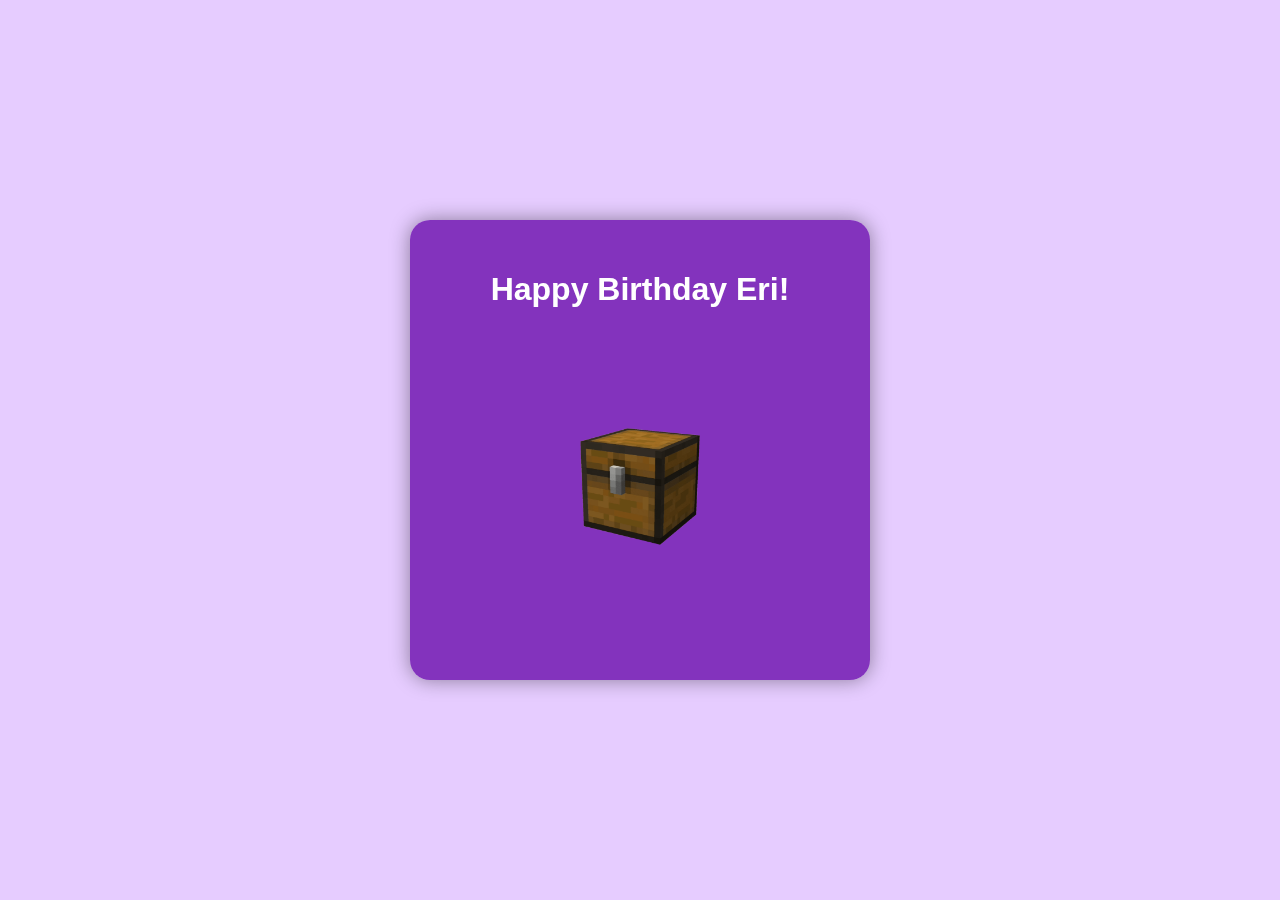
<file: index.htm>
<!--I KNOW YOU'RE PEEKING IN HERE NERD -->
<!DOCTYPE html>
<html lang="en">
<head>
  <meta charset="UTF-8">
  <title>HBD</title>
  <style>
    html, body {
      height: 100%;
      margin: 0;
      overflow-x: hidden;
	  background-color: #e6ccff; /* light purple */
    }
	
	#birthday-container {
	  position: fixed;
	  top: 50%;
	  left: 50%;
	  transform: translate(-50%, -50%);
	  background-color: rgba(106, 13, 173, 0.8);
	  color: white;
	  text-align: center;
	  padding: 30px;
	  border-radius: 20px;
	  font-family: sans-serif;
	  z-index: 10000;
	  box-shadow: 0 0 20px rgba(0,0,0,0.4);
	  width: 400px;
	  height: 400px; /* fixed height to stop layout shift */
	  overflow: hidden;
	}
	
	#birthday-container h1 {
	  margin-bottom: 120px;
	}
	#chest-img, #reveal-img {
	  width: 120px;
	  margin-top: 20px;
	  cursor: pointer;
	  transition: opacity 1s ease;
	}

	#reveal-img, #message {
	  opacity: 0;
	  pointer-events: none;
	  transition: opacity 1.5s ease;
	}
	
	#reveal-img {
	  transform: scale(2);
	  margin-bottom: 80px;
	}

	#message {
	  margin-top: 70px;
	  z-index: 10000;
	  user-select: text;
	  font-size: 1.2rem;
	}
	
	#chest-img, #reveal-img {
	  display: block;
	  margin: 20px auto 0 auto; /* centers horizontally */
	}

    @keyframes snowflakes-fall {
      0% { top: -15% }
      100% { top: 100% }
    }

    @keyframes snowflakes-shake {
      0%, 100% { transform: translateX(0) }
      50% { transform: translateX(80px) }
    }

    .snowflake {
      position: fixed;
      top: -10%;
      z-index: 9999;
      user-select: none;
      animation-name: snowflakes-fall, snowflakes-shake;
      animation-duration: 10s, 3s;
      animation-timing-function: linear, ease-in-out;
      animation-iteration-count: infinite, infinite;
      animation-play-state: running, running;
    }

  </style>
</head>
<body>
<div id="birthday-container">
  <h1>Happy Birthday Eri!</h1>
  <img id="chest-img" src="Chest.png" alt="Chest" />
  <img id="reveal-img" src="Human Fall Flat.jpg" alt="Surprise" />
  <div id="message">Will you be my Player 2? (⁠｡⁠•̀⁠ᴗ⁠-⁠)⁠✧<br><br>
					Steam Key: 99EBK-96FFY-TQ8F6</div>
</div>
</body>
</html>
<script>
  const chest = document.getElementById('chest-img');
  const reveal = document.getElementById('reveal-img');
  const message = document.getElementById('message');

chest.addEventListener('click', () => {
  chest.style.opacity = '0';
  chest.style.pointerEvents = 'none';

  setTimeout(() => {
    chest.style.display = 'none';
    reveal.style.opacity = '1';
    reveal.style.pointerEvents = 'auto';
    message.style.opacity = '1';
  }, 1000);
});
</script>
<script>
  const snowflakeCount = 30;
  const imageOptions = ['Kirby small.png', 'Kuromi.png'];

  // create container
  const container = document.createElement('div');
  container.style.position = 'fixed';
  container.style.top = '0';
  container.style.left = '0';
  container.style.width = '100%';
  container.style.height = '100%';
  container.style.pointerEvents = 'none';
  container.style.overflow = 'hidden';
  container.style.zIndex = '9999';
  document.body.appendChild(container);

  // create keyframe style
  const style = document.createElement('style');
  style.textContent = `
  @keyframes snowflake-fall {
    0% { top: -15%; }
    100% { top: 100%; }
  }

  @keyframes snowflake-shake {
    0%, 100% { transform: translateX(0); }
    25% { transform: translateX(15px); }
    50% { transform: translateX(-15px); }
    75% { transform: translateX(10px); }
  }

  .snowflake {
    position: absolute;
    top: -15%;
    animation-name: snowflake-fall, snowflake-shake;
    animation-timing-function: linear, ease-in-out;
    animation-iteration-count: infinite, infinite;
  }
`;
  document.head.appendChild(style);

  // generate snowflakes
  for (let i = 0; i < snowflakeCount; i++) {
    const flake = document.createElement('div');
    flake.classList.add('snowflake');

    const img = document.createElement('img');
    img.src = imageOptions[Math.floor(Math.random() * imageOptions.length)];
    img.style.width = '60px';
    img.style.pointerEvents = 'none';

    flake.style.left = `${Math.random() * 100}%`;
    const fallDuration = 7 + Math.random() * 5;
	const shakeDuration = 3 + Math.random() * 2;

	flake.style.animationDuration = `${fallDuration}s, ${shakeDuration}s`;
	flake.style.animationDelay = `${Math.random() * 10}s, ${Math.random() * 5}s`;

    flake.appendChild(img);
    container.appendChild(flake);
  }
</script>
</file>
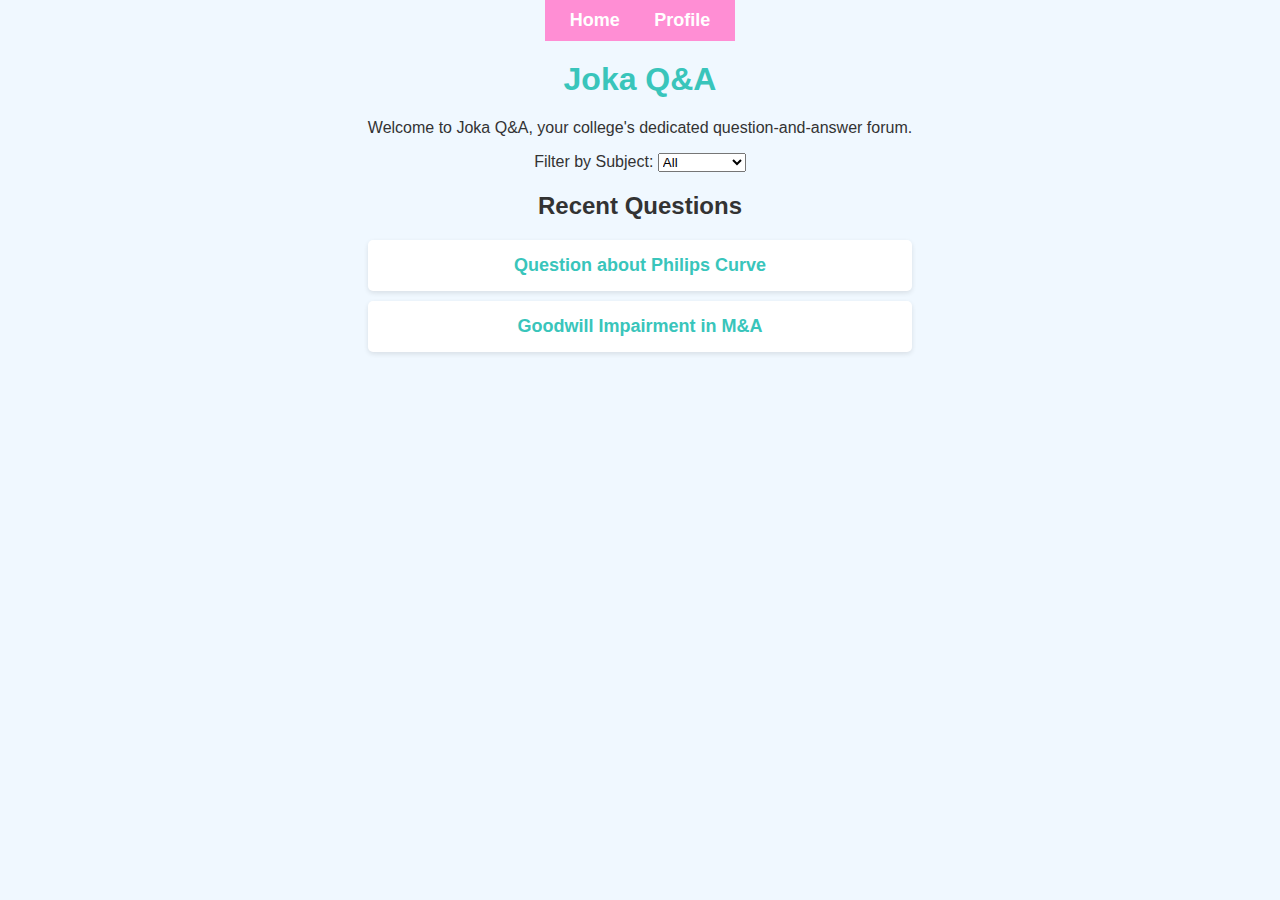
<file: index.html>
<!DOCTYPE html>
<html lang="en">
<head>
    <meta charset="UTF-8">
    <meta name="viewport" content="width=device-width, initial-scale=1.0">
    <title>Joka Q&A - Home</title>
    <link rel="stylesheet" href="styles.css">
    <style>
        body {
            display: flex;
            flex-direction: column;
            align-items: center;
            text-align: center;
        }
        main {
            max-width: 600px;
        }
    </style>
</head>
<body>
    <nav>
        <a href="index.html">Home</a>
        <a href="profile.html">Profile</a>
    </nav>
    
    <main>
        <h1>Joka Q&A</h1>
        <p>Welcome to Joka Q&A, your college's dedicated question-and-answer forum.</p>
        
        <label for="filter">Filter by Subject:</label>
        <select id="filter">
            <option value="all">All</option>
            <option value="economics">Economics</option>
            <option value="finance">Finance</option>
        </select>
        
        <h2>Recent Questions</h2>
        <ul id="question-list">
            <li data-subject="economics"><a href="question_page1.html">Question about Philips Curve</a></li>
            <li data-subject="finance"><a href="question_page2.html">Goodwill Impairment in M&A</a></li>
        </ul>
    </main>

    <script>
        document.getElementById("filter").addEventListener("change", function() {
            let selectedSubject = this.value;
            let questions = document.querySelectorAll("#question-list li");
            
            questions.forEach(question => {
                if (selectedSubject === "all" || question.getAttribute("data-subject") === selectedSubject) {
                    question.style.display = "list-item";
                } else {
                    question.style.display = "none";
                }
            });
        });
    </script>
</body>
</html>
</file>
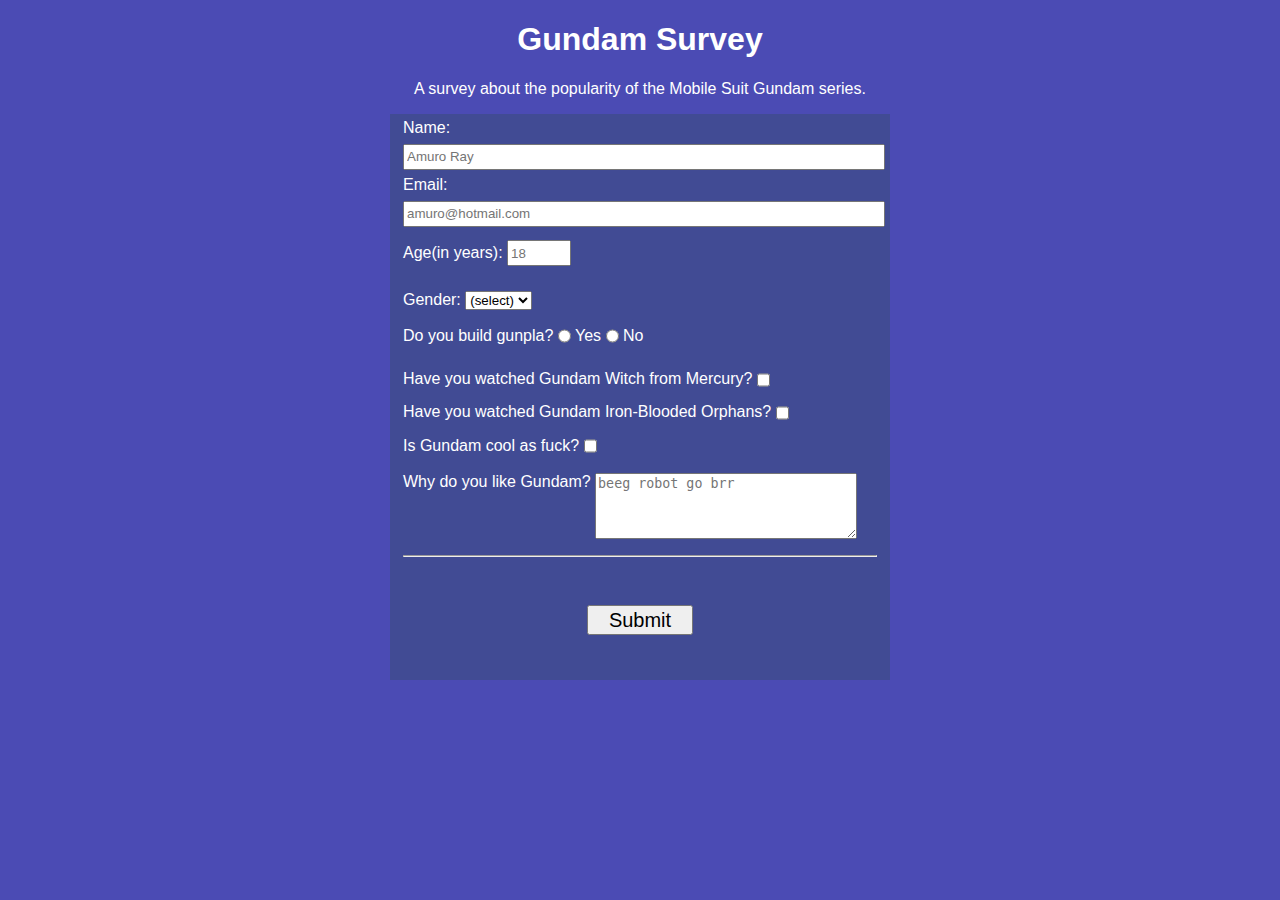
<file: gundamsurvey2.html>
<!DOCTYPE html>
<html lang="en">
  <head>
    <title>Gundam Survey</title>
    <meta charset="utf-8">
    <meta name="viewport" content="width=device-width initial-scale=1.0">
    <link rel="stylesheet" href="file:///C:\Users\Home-v2\Documents\style.css">
	<style>
	
h1, h2, h3, p, fieldset{
  font-family: Arial;
  color: white;
}
h1,p{
  text-align: Center;
  min-width: 300px;
}
.bg{
  background-color: rgb(75,75,180);
 
}

body{
  background-color:  rgb(75,75,180);
  background-image: url(https://wallpapercave.com/wp/wp11655268.jpg);
  background-repeat: no-repeat;
  background-position: center top;
  background-size: 100% auto;
}
input{
  height: 1.5em;
  margin: 0.5em 0;
}

input[type="text"],[type="email"]{
  width: 100%
}

form{
  min-width: 300px;
  max-width: 500px;
  margin: 0 auto;
  background-color: rgba(60,75,130,65%)
}

fieldset{
  border: none;
  margin: 0 0.5rem;
  padding: 5px;
}

label{
  display: block;
}

.radio{
  display: inline;
}

input[type="checkbox"],input[type="radio"]{
  vertical-align: middle;
}

textarea{
  vertical-align: top;
}

.endbutton{
  text-align: center;
}

input[type="submit"]{
  font-size: 20px;
  margin: 2em 0;
  padding: 0 1em;
}

hr{
  color: white;
  margin-top: 1em;
  </style>
  </head>
<body>
  <h1 id="title"> Gundam Survey</h1>
  <p id="description">A survey about the popularity of the Mobile Suit Gundam series.

  <form id="survey-form">
    <fieldset>
      <label for="name" id="name-label">
        Name: <br><input type="text" id="name" required placeholder="Amuro Ray"></input ></label> 
      <label for="email" id="email-label">
        Email:<br>
        <input type="email" id="email"  required placeholder="amuro@hotmail.com"></label>
      <label for="age" id="number-label">
        Age(in years): <input type="number" id="number" min="13" max="150" placeholder="18"></label>
      <label for="gender">
        <br>Gender: 
        <select id="dropdown">
          <option value="">(select)</option>
          <option value="1">Male</option>
          <option value="2">Female</option>
          <option value="3">Mecha</option>
        </select>
    </fieldset>
    <fieldset>
      <label class="radio" for="gunpla-y"> Do you build gunpla? <input name="gunpla" type="radio" value="gunpla-y"> Yes</label>
      <label class="radio" for="gunpla-n"><input name="gunpla" type="radio" value="gunpla-n"> No</label>
    </fieldset>
    <fieldset>
      <label for="wfm">Have you watched Gundam Witch from Mercury? <input type="checkbox" value="wfm" name="wfm">
            <label for="ibo">Have you watched Gundam Iron-Blooded Orphans? <input type="checkbox" value="ibo" name="ibo">
                  <label for="cool">Is Gundam cool as fuck? <input type="checkbox" value="cool" name="cool">
    </fieldset>
    <fieldset>
      <label for="descrip">
        Why do you like Gundam?
      <textarea id="descrip" name="descrip" placeholder="beeg robot go brr" rows=4 cols=30></textarea>
      <hr>
      <label class="endbutton" for="submit"><input type="submit" Value="Submit" id="submit">
      <label>
    </fieldset>
  </form>
 </body>
</html>
</file>
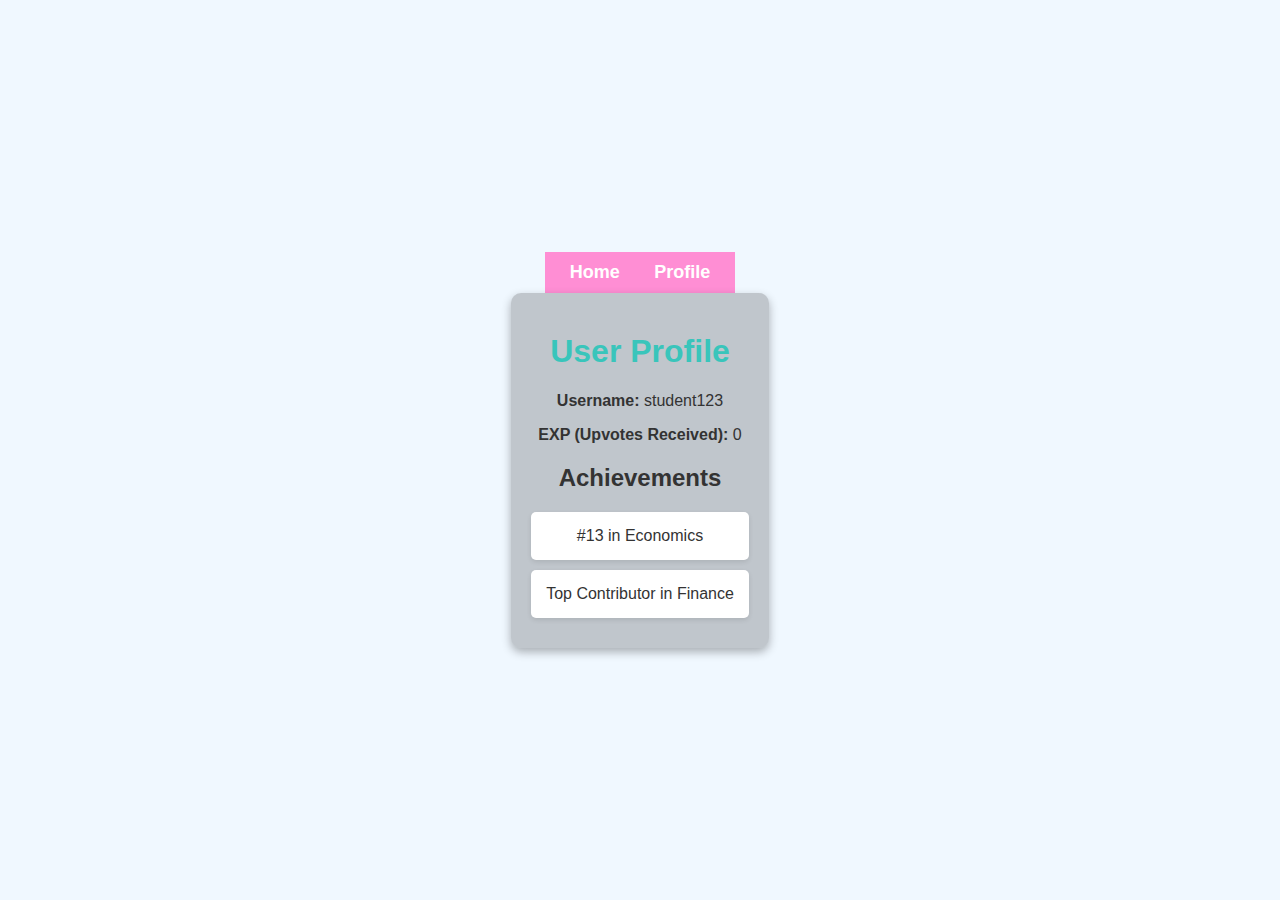
<file: profile.html>
<!DOCTYPE html>
<html lang="en">
<head>
    <meta charset="UTF-8">
    <meta name="viewport" content="width=device-width, initial-scale=1.0">
    <title>Profile</title>
    <link rel="stylesheet" href="styles.css">
    <style>
        body {
            display: flex;
            flex-direction: column;
            align-items: center;
            justify-content: center;
            height: 100vh;
            text-align: center;
        }
        main {
            background: rgba(0, 0, 0, 0.2);
            padding: 20px;
            border-radius: 10px;
            box-shadow: 0 4px 10px rgba(0, 0, 0, 0.3);
        }
        ul {
            list-style: none;
            padding: 0;
        }
    </style>
</head>
<body>
    <nav>
        <a href="index.html">Home</a>
        <a href="profile.html">Profile</a>
    </nav>
    
    <main id="profile-page">
        <h1>User Profile</h1>
        <p><strong>Username:</strong> student123</p>
        <p><strong>EXP (Upvotes Received):</strong> <span id="exp-counter">5</span></p>
        
        <h2>Achievements</h2>
        <ul id="achievements">
            <li>#13 in Economics</li>
            <li>Top Contributor in Finance</li>
        </ul>
    </main>
    
    <script>
        document.addEventListener("DOMContentLoaded", function() {
            let totalUpvotes = 0;
            for (let i = 0; i < localStorage.length; i++) {
                let key = localStorage.key(i);
                if (key.includes("upvotes")) {
                    totalUpvotes += parseInt(localStorage.getItem(key));
                }
            }
            document.getElementById("exp-counter").textContent = totalUpvotes;
        });
    </script>
</body>
</html>
</file>
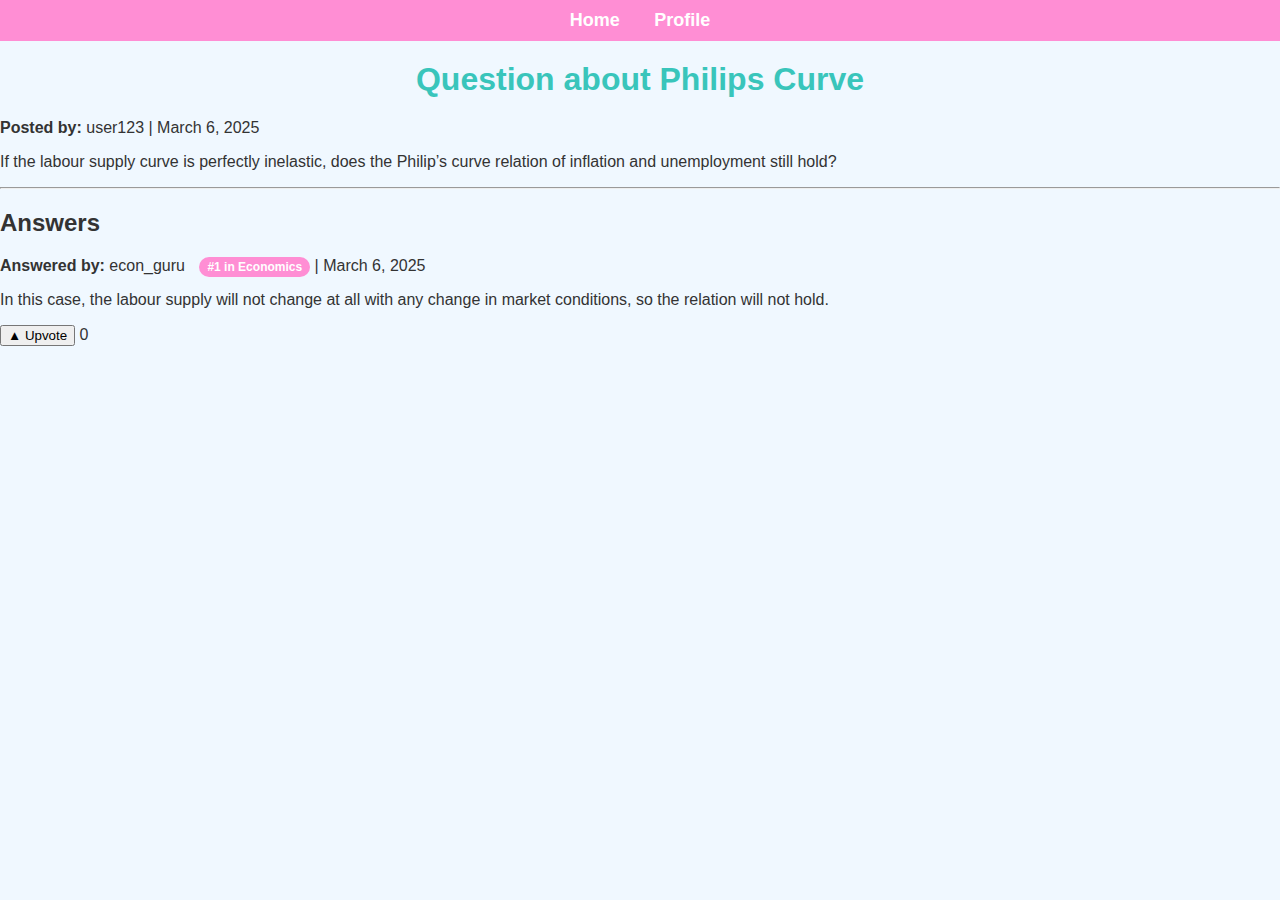
<file: question_page1.html>
<!DOCTYPE html>
<html lang="en">
<head>
    <meta charset="UTF-8">
    <meta name="viewport" content="width=device-width, initial-scale=1.0">
    <title>Question - Philips Curve</title>
    <link rel="stylesheet" href="styles.css">
    <style>
        .badge {
            background-color: #ff8ed4; /* Hatsune Miku Pink */
            color: white;
            padding: 3px 8px;
            border-radius: 12px;
            font-size: 12px;
            margin-left: 10px;
            font-weight: bold;
        }
    </style>
</head>
<body>
    <nav>
        <a href="index.html">Home</a>
        <a href="profile.html">Profile</a>
    </nav>
    
    <main id="question-page">
        <h1>Question about Philips Curve</h1>
        <p><strong>Posted by:</strong> user123 | <span class="timestamp">March 6, 2025</span></p>
        <p>If the labour supply curve is perfectly inelastic, does the Philip’s curve relation of inflation and unemployment still hold?</p>
        
        <hr>
        <h2>Answers</h2>
        <div class="answer">
            <p><strong>Answered by:</strong> econ_guru <span class="badge">#1 in Economics</span> | <span class="timestamp">March 6, 2025</span></p>
            <p>In this case, the labour supply will not change at all with any change in market conditions, so the relation will not hold.</p>
            <button class="upvote-btn">▲ Upvote</button> <span class="upvote-count">0</span>
        </div>
    </main>
    
    <script>
        document.addEventListener("DOMContentLoaded", function() {
            const upvoteBtn = document.querySelector(".upvote-btn");
            const upvoteCount = document.querySelector(".upvote-count");
            
            let count = localStorage.getItem("philips_curve_upvotes") || 0;
            upvoteCount.textContent = count;
            
            upvoteBtn.addEventListener("click", function() {
                count++;
                localStorage.setItem("philips_curve_upvotes", count);
                upvoteCount.textContent = count;
            });
        });
    </script>
</body>
</html>
</file>
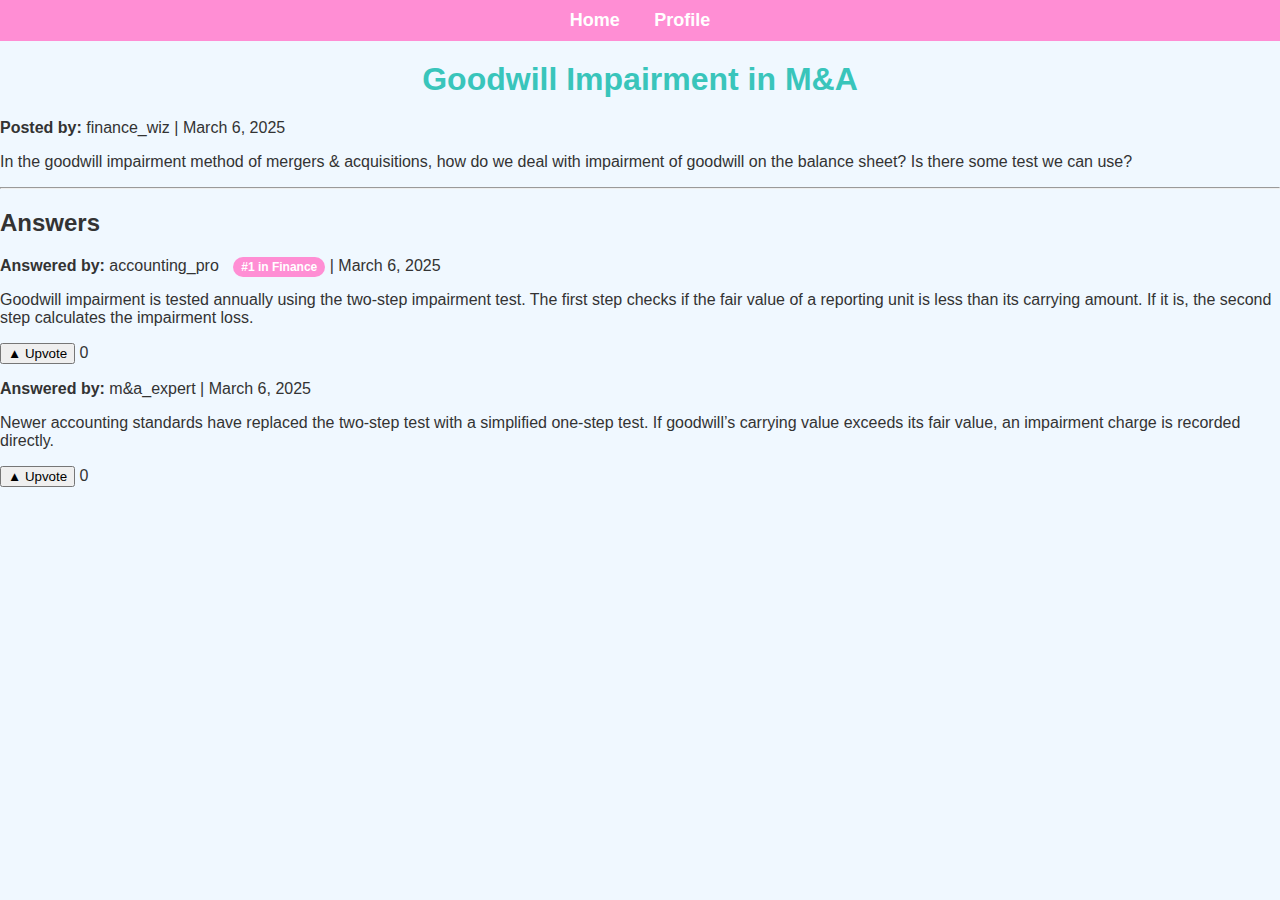
<file: question_page2.html>
<!DOCTYPE html>
<html lang="en">
<head>
    <meta charset="UTF-8">
    <meta name="viewport" content="width=device-width, initial-scale=1.0">
    <title>Question - Goodwill Impairment in M&A</title>
    <link rel="stylesheet" href="styles.css">
    <style>
        .badge {
            background-color: #ff8ed4; /* Hatsune Miku Pink */
            color: white;
            padding: 3px 8px;
            border-radius: 12px;
            font-size: 12px;
            margin-left: 10px;
            font-weight: bold;
        }
    </style>
</head>
<body>
    <nav>
        <a href="index.html">Home</a>
        <a href="profile.html">Profile</a>
    </nav>
    
    <main id="question-page">
        <h1>Goodwill Impairment in M&A</h1>
        <p><strong>Posted by:</strong> finance_wiz | <span class="timestamp">March 6, 2025</span></p>
        <p>In the goodwill impairment method of mergers & acquisitions, how do we deal with impairment of goodwill on the balance sheet? Is there some test we can use?</p>
        
        <hr>
        <h2>Answers</h2>
        
        <div class="answer">
            <p><strong>Answered by:</strong> accounting_pro <span class="badge">#1 in Finance</span> | <span class="timestamp">March 6, 2025</span></p>
            <p>Goodwill impairment is tested annually using the two-step impairment test. The first step checks if the fair value of a reporting unit is less than its carrying amount. If it is, the second step calculates the impairment loss.</p>
            <button class="upvote-btn">▲ Upvote</button> <span class="upvote-count" id="upvote1">0</span>
        </div>
        
        <div class="answer">
            <p><strong>Answered by:</strong> m&a_expert | <span class="timestamp">March 6, 2025</span></p>
            <p>Newer accounting standards have replaced the two-step test with a simplified one-step test. If goodwill’s carrying value exceeds its fair value, an impairment charge is recorded directly.</p>
            <button class="upvote-btn">▲ Upvote</button> <span class="upvote-count" id="upvote2">0</span>
        </div>
    </main>
    
    <script>
        document.addEventListener("DOMContentLoaded", function() {
            const upvoteButtons = document.querySelectorAll(".upvote-btn");
            upvoteButtons.forEach((button, index) => {
                let count = localStorage.getItem(`goodwill_upvotes_${index}`) || 0;
                document.getElementById(`upvote${index + 1}`).textContent = count;
                
                button.addEventListener("click", function() {
                    count++;
                    localStorage.setItem(`goodwill_upvotes_${index}`, count);
                    document.getElementById(`upvote${index + 1}`).textContent = count;
                });
            });
        });
    </script>
</body>
</html>
</file>
<file: styles.css>
body {
    font-family: Arial, sans-serif;
    margin: 0;
    padding: 0;
    background-color: #f0f8ff; /* Light blue */
    color: #333;
}

nav {
    background: #ff8ed4; /* Hatsune Miku Pink */
    padding: 10px;
    text-align: center;
}

nav a {
    color: white;
    text-decoration: none;
    margin: 0 15px;
    font-size: 18px;
    font-weight: bold;
}

h1 {
    text-align: center;
    margin-top: 20px;
    color: #39c5bb; /* Hatsune Miku Teal */
}

#sort {
    display: block;
    margin: 10px auto;
    padding: 5px;
    background-color: #ff8ed4; /* Pink */
    color: white;
    border: none;
    border-radius: 5px;
    cursor: pointer;
}

ul {
    list-style: none;
    padding: 0;
    max-width: 600px;
    margin: auto;
}

li {
    background: white;
    margin: 10px 0;
    padding: 15px;
    border-radius: 5px;
    box-shadow: 0 2px 5px rgba(0, 0, 0, 0.1);
}

li a {
    text-decoration: none;
    color: #39c5bb; /* Teal */
    font-size: 18px;
    font-weight: bold;
}

.flair {
    background: #ff8ed4; /* Pink */
    color: white;
    padding: 3px 8px;
    border-radius: 12px;
    font-size: 14px;
    margin-left: 10px;
}
</file>
